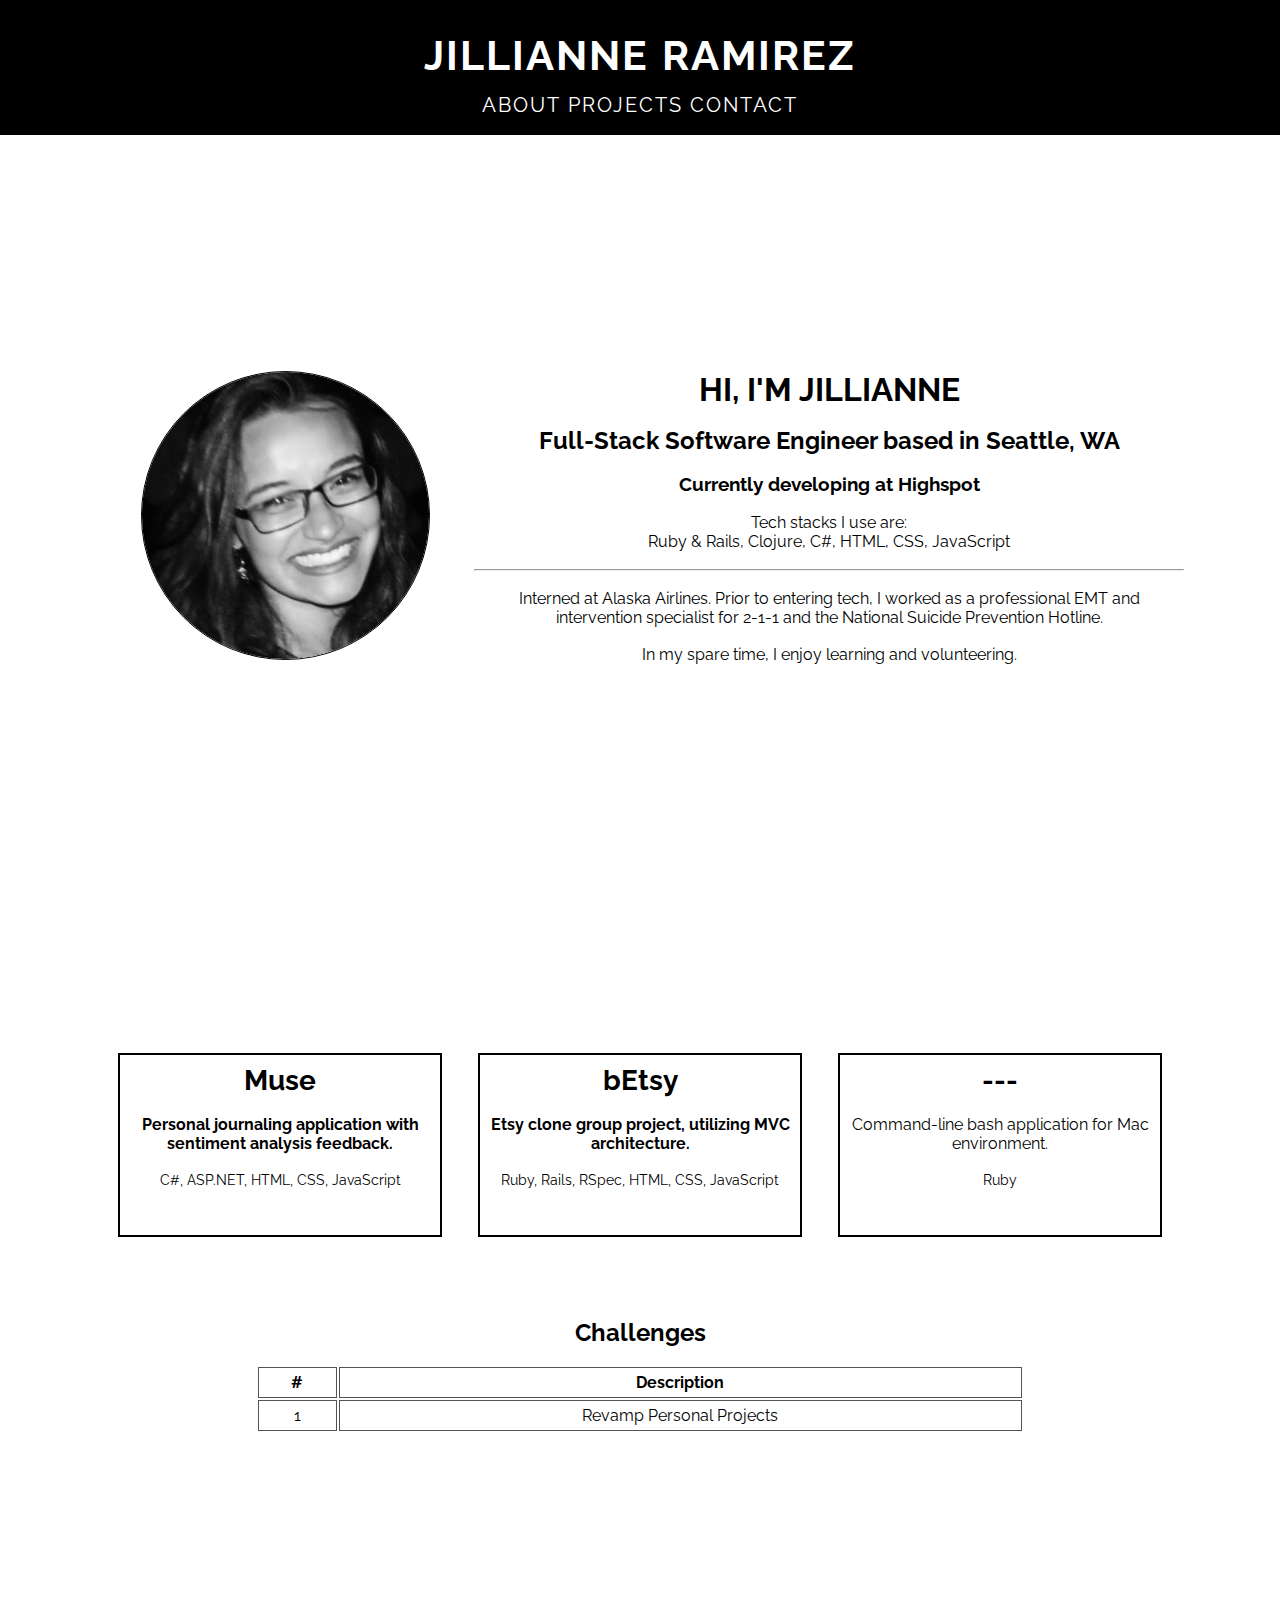
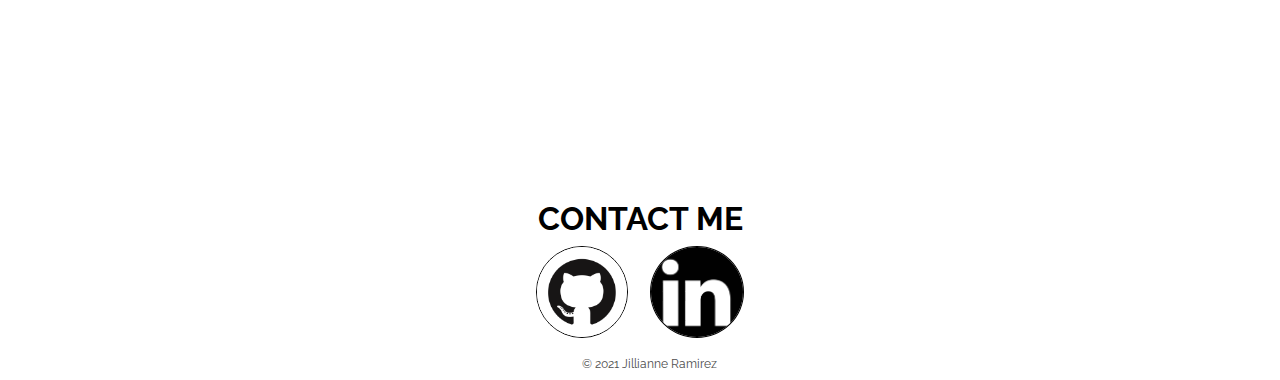
<file: index.html>
<!DOCTYPE html>
<html lang="en">
    <head>
        <title>Jillianne Ramirez</title>
        <meta charset="utf-8" name="viewport" content="width=device-width, initial-scale=1.0">
        <link rel="shortcut icon" href="images/favicon/favicon.ico"/>
        <link rel="apple-touch-icon" sizes="180x180" href="images/favicon/apple-touch-icon.png">
        <link rel="icon" type="image/png" href="images/favicon/favicon-32x32.png" sizes="32x32">
        <link rel="icon" type="image/png" href="images/favicon/favicon-16x16.png" sizes="16x16">
        <link rel="manifest" href="images/favicon/manifest.json">
        <link href="stylesheets/styles.css" rel="stylesheet" type="text/css">
    </head>
    <body>
        <header>
            <nav>
                <p>JILLIANNE RAMIREZ</p>
                <ul>
                    <li>
                        <a class="header_link" href="#about">
                            ABOUT
                        </a>
                    </li>
                    <li>
                        <a class="header_link" href="#projects">
                            PROJECTS
                        </a>
                    </li>
                    <li>
                        <a class="header_link" href="#contact">
                            CONTACT
                        </a>
                    </li>
                </ul>
            </nav>
            <div id="about">
                <div>
                    <img src="images/profile.png" alt="Photo of Jillianne"/>
                </div>
                <div id="introduction">
                    <h1>HI, I'M JILLIANNE</h1>
                    <h2>Full-Stack Software Engineer based in Seattle, WA</h2>
                    <h3>Currently developing at Highspot</h3>
                    <div>
                        <p>Tech stacks I use are: </p>
                        <p>Ruby & Rails, Clojure, C#, HTML, CSS, JavaScript</p>
                    </div>
                    <hr>
                    <p>Interned at Alaska Airlines. Prior to entering tech, I worked as a professional EMT and <br>intervention specialist for 2-1-1 and the National Suicide Prevention Hotline.</p>
                    <p>In my spare time, I enjoy learning and volunteering.</p>
                </div>
            </div>
        </header>
        <section id="projects">
            <section class="major_section">
                <a class="project link_style" href="https://github.com/jillirami/Muse">
                    <h3 class="title">Muse</h3>
                    <h4 class="description">Personal journaling application with sentiment analysis feedback.</h4>
                    <p class="stack">C#, ASP.NET, HTML, CSS, JavaScript</p>
                </a>
                <a class="project link_style" href="https://github.com/jillirami/betsy">
                    <h3 class="title">bEtsy</h3>
                    <h4 class="description">Etsy clone group project, utilizing MVC architecture.</h4>
                    <p class="stack">Ruby, Rails, RSpec, HTML, CSS, JavaScript</p>
                </a>
                <a class="project link_style" href="https://github.com/jillirami/TaskList">
                    <h3 class="title">---</h3>
                    <p class="description">Command-line bash application for Mac environment.</p>
                    <p class="stack">Ruby</p>
                </a>
            </section>
            <section class="challenges_section">
                <h4 id="challenge_header">Challenges</h4>
                <table>
                    <tr>
                        <th>#</th>
                        <th>Description</th>
                    </tr>
                    <tr>
                        <td>1</td>
                        <td><a href="https://github.com/jillirami/" class="link_style">Revamp Personal Projects</a></td>
                    </tr>
                </table>
            </section>
        </section>
        <section id="contact">
            <h1>CONTACT ME</h1>
            <div id="contact_details">
                <a href="https://github.com/jillirami"><img src="images/github.png" alt="Github Logo"/></a>
                <a href="https://www.linkedin.com/in/jillianneramirez/"><img src="images/linkedIn.png" alt="LinkedIn Logo"/></a>
            </div>
        </section>
        <footer>
            &copy; 2021 Jillianne Ramirez
        </footer>
    </body>
</html>
</file>
<file: stylesheets/styles.css>
@import url('https://fonts.googleapis.com/css?family=Raleway&display=swap');

html {
  color: black;
  font-family: 'Raleway', sans-serif;
  background-color: white;
}

* {
  margin: 0px;
  padding: 0px;
}

body {
  position: relative;
}

nav {
  background-color: black;
  color: white;
  height: 15vh;
  width: 100vw;
  position: fixed;
  text-align: center;
  letter-spacing: 0.1em;
  display: flex;
  justify-content: center;
  flex-direction: column;
  font-size: 2.25vh;
}

nav > p {
  font-weight: bold;
  font-size: 200%;
  padding: 1.5vh;
}

#introduction > * {
  margin: 2vh 0px 2vh 0px;
}

li {
  display: inline-block;
}

a {
  text-decoration: none;
}

.header_link:link, .header_link:visited {
  color: white;
}

.header_link:hover {
  color: #b6b6b6;
  text-shadow: 1px 1px 1px #8d8d8d;
  font-weight: bolder;
}

.header_link:active {
  text-decoration: underline;
}

#about {
  display: flex;
  justify-content: space-around;
  flex-wrap: wrap;
  align-items: center;
  padding-top: 20vh;
  min-height: 75vh;
  max-width: 85vw;
  margin-left: auto;
  margin-right: auto;
}

img {
  border-radius: 50%;
  border: 1px solid black;
  max-height: 287px;
  max-width: 287px;
  background-color: white;
}

#about > div {
  flex-grow: 0.5;
  text-align: center;
}

#projects {
  padding-top: 20vh;
  min-height: 80vh;
  width: 85vw;
  margin-left: auto;
  margin-right: auto;

}

.major_section {
  display: flex;
  flex-wrap: wrap;
  align-items: center;
  justify-content: center;
}

.project {
  width: 25vw;
  min-width: 250px;
  min-height: 20vh;
  border: 2px black solid;
  margin: 2vh;
}

.link_style:link, .link_style:visited {
  color: black;
}

.link_style:hover {
  text-shadow: 1px 1px 0px #797979;
  font-weight: bolder;
}

.title {
  font-size: 175%;
  font-weight: bold;
}

.stack {
  font-size: 90%;
}

.title, .description, .stack {
  padding: 1vh;
  text-align: center;
}

.challenges_section {
  margin-top: 5vh;
  text-align: center;
}

#challenge_header {
  font-size: 150%;
  padding: 2vh;
}

table {
  min-width: 60vw;
  margin-left: auto;
  margin-right: auto;
}

tr, th, td {
  border: 1px solid #535353;
  padding: 5px;
}

#contact {
  margin-top: 5vh;
  min-height: 20vh;
  text-align: center;
  font-weight: bold;
}

#contact img {
  max-height: 10vh;
  width: auto;
}

#contact > *, #contact_details > * {
  margin: 1vh;
}

#contact_details > *:hover {
  border: 1px solid black;
  border-radius: 50%;
}

footer {
  margin: 1vh;
  position: absolute;
  bottom: 0;
  width: 100%;
  font-size: 75%;
  text-align: center;
  color: #4e4e4e;
  margin-bottom: 1vh;
}
</file>
